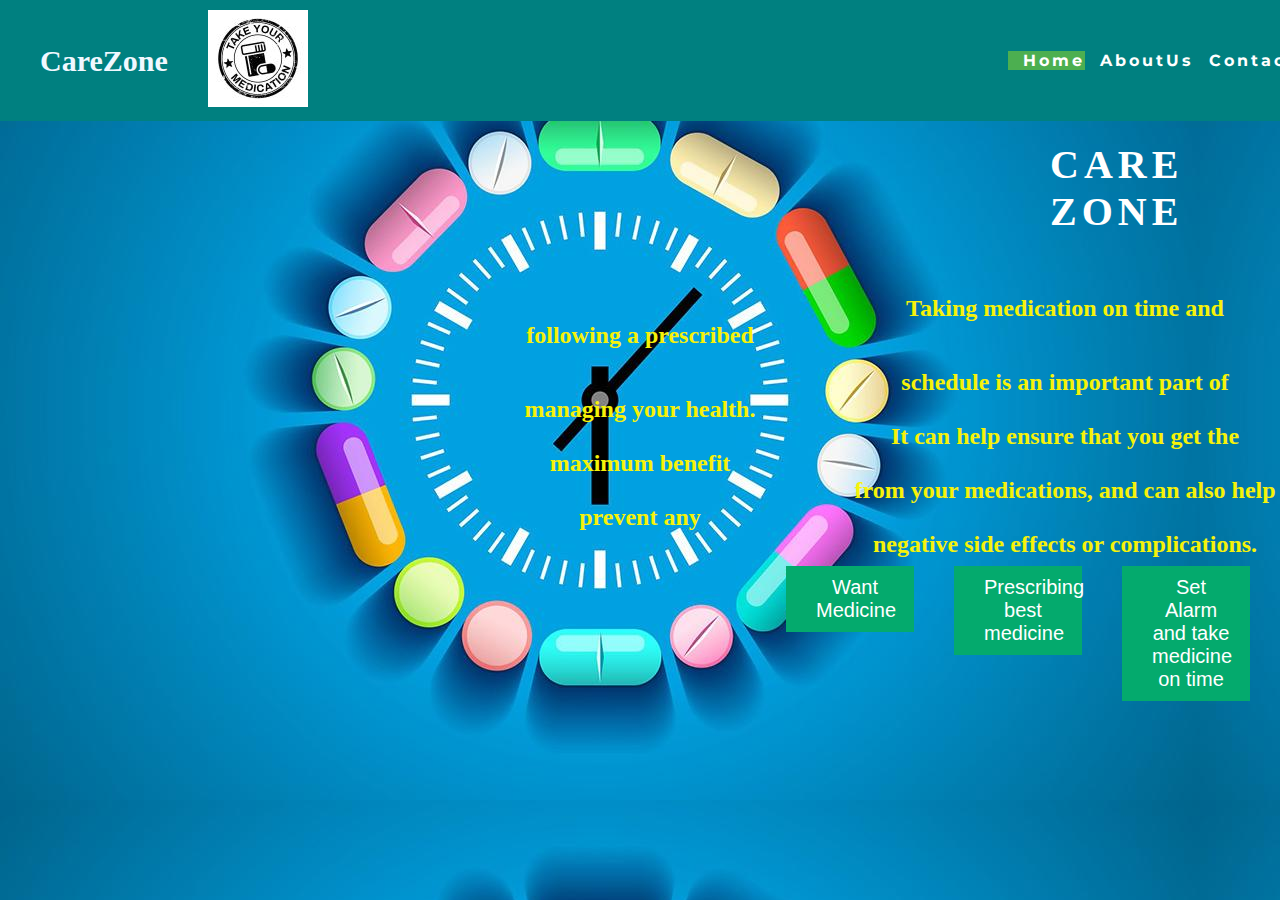
<file: index.html>
<!DOCTYPE html>

<html lang="en">

  <head>

    <meta charset="UTF-8" />

    <meta name="viewport" content="width=device-width, initial-scale=1.0" />

    <link

      href="https://fonts.googleapis.com/css2?family=Montserrat&display=swap"

      rel="stylesheet"/>

    <link rel="stylesheet" href="style.css">
   
    <title>CareZone</title>

  </head>
  
  <body background="background.jpg">

    <nav>
      <h2 class="head2">CareZone</h2>
    <div class="logo">
      <img src="medicine.jpg" alt="logo">
    </div>
      <ul class="nav-links">

        <li><a class="active" href="index.html">Home</a></li>

        <li><a href="about.html">AboutUs</a></li>

        <li><a href="contact.html">Contact</a></li>

        <li><a href="login.html">Login</a></li>

      </ul>

    </nav>
    <div class="heading">

        <h1 id="head">Care Zone</h1> 

    </div>
    
    <b><center><div class="body-text"><p1 id="para1">Taking medication on time and following a prescribed </p1></div></center></b>
   <b>  <center>  <p1 id="para1">schedule is an important part of managing your health. </p1></center></b> 
       <b>  <center><p1 id="para1">It can help ensure that you get the maximum benefit</p1></center></b>
        <b><center><p1 id="para1">from your medications, and can also help prevent any </p1></center></b>
        <b><center><p1 id="para1">negative side effects or complications.</p1></center></b>
<div>
<a href="alarm.html"><button class="button">Set Alarm and take medicine on time</button></a>
      </div>
      <div>
        <a href="prescribe.html"><button class="button">Prescribing best medicine</button></a>
      </div>
      <div>
        <a href="maps.html"><button class="button">Want Medicine</button></a>
      </div>
      
  </body>

</html>
</file>
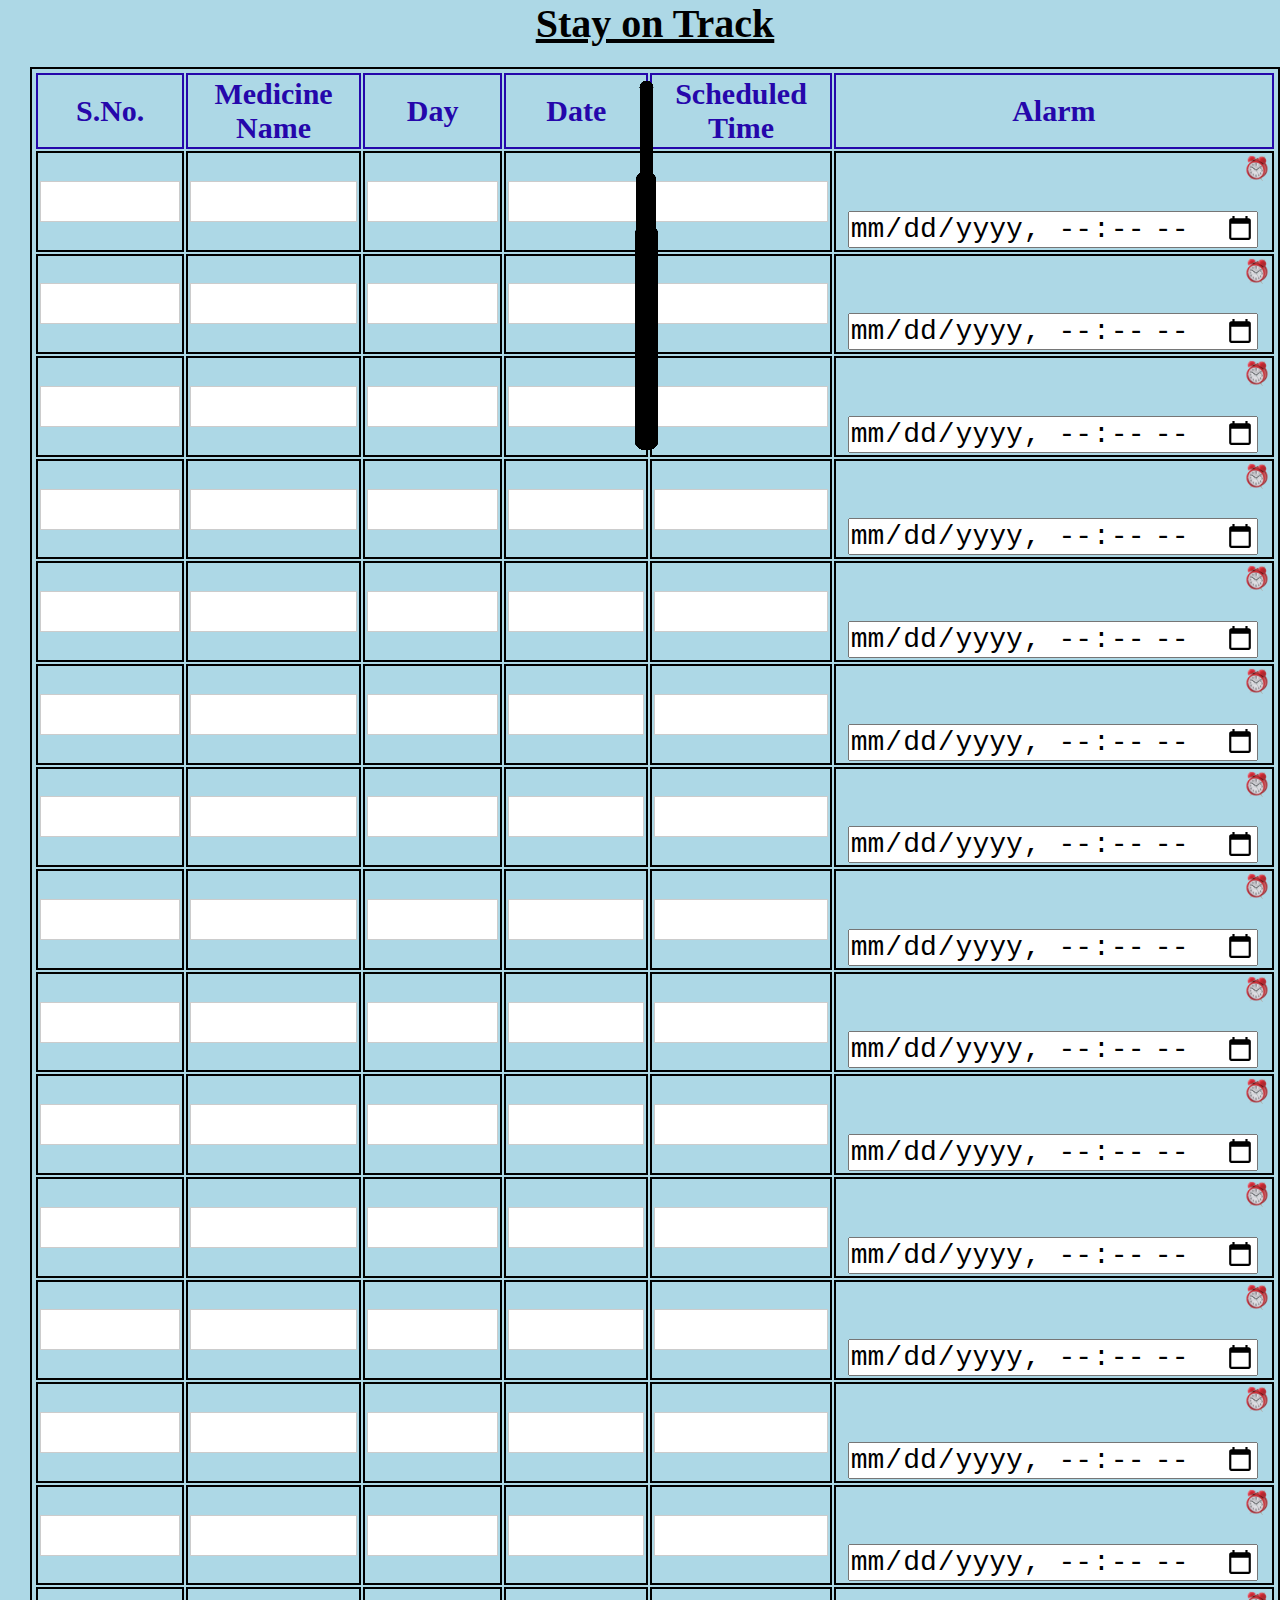
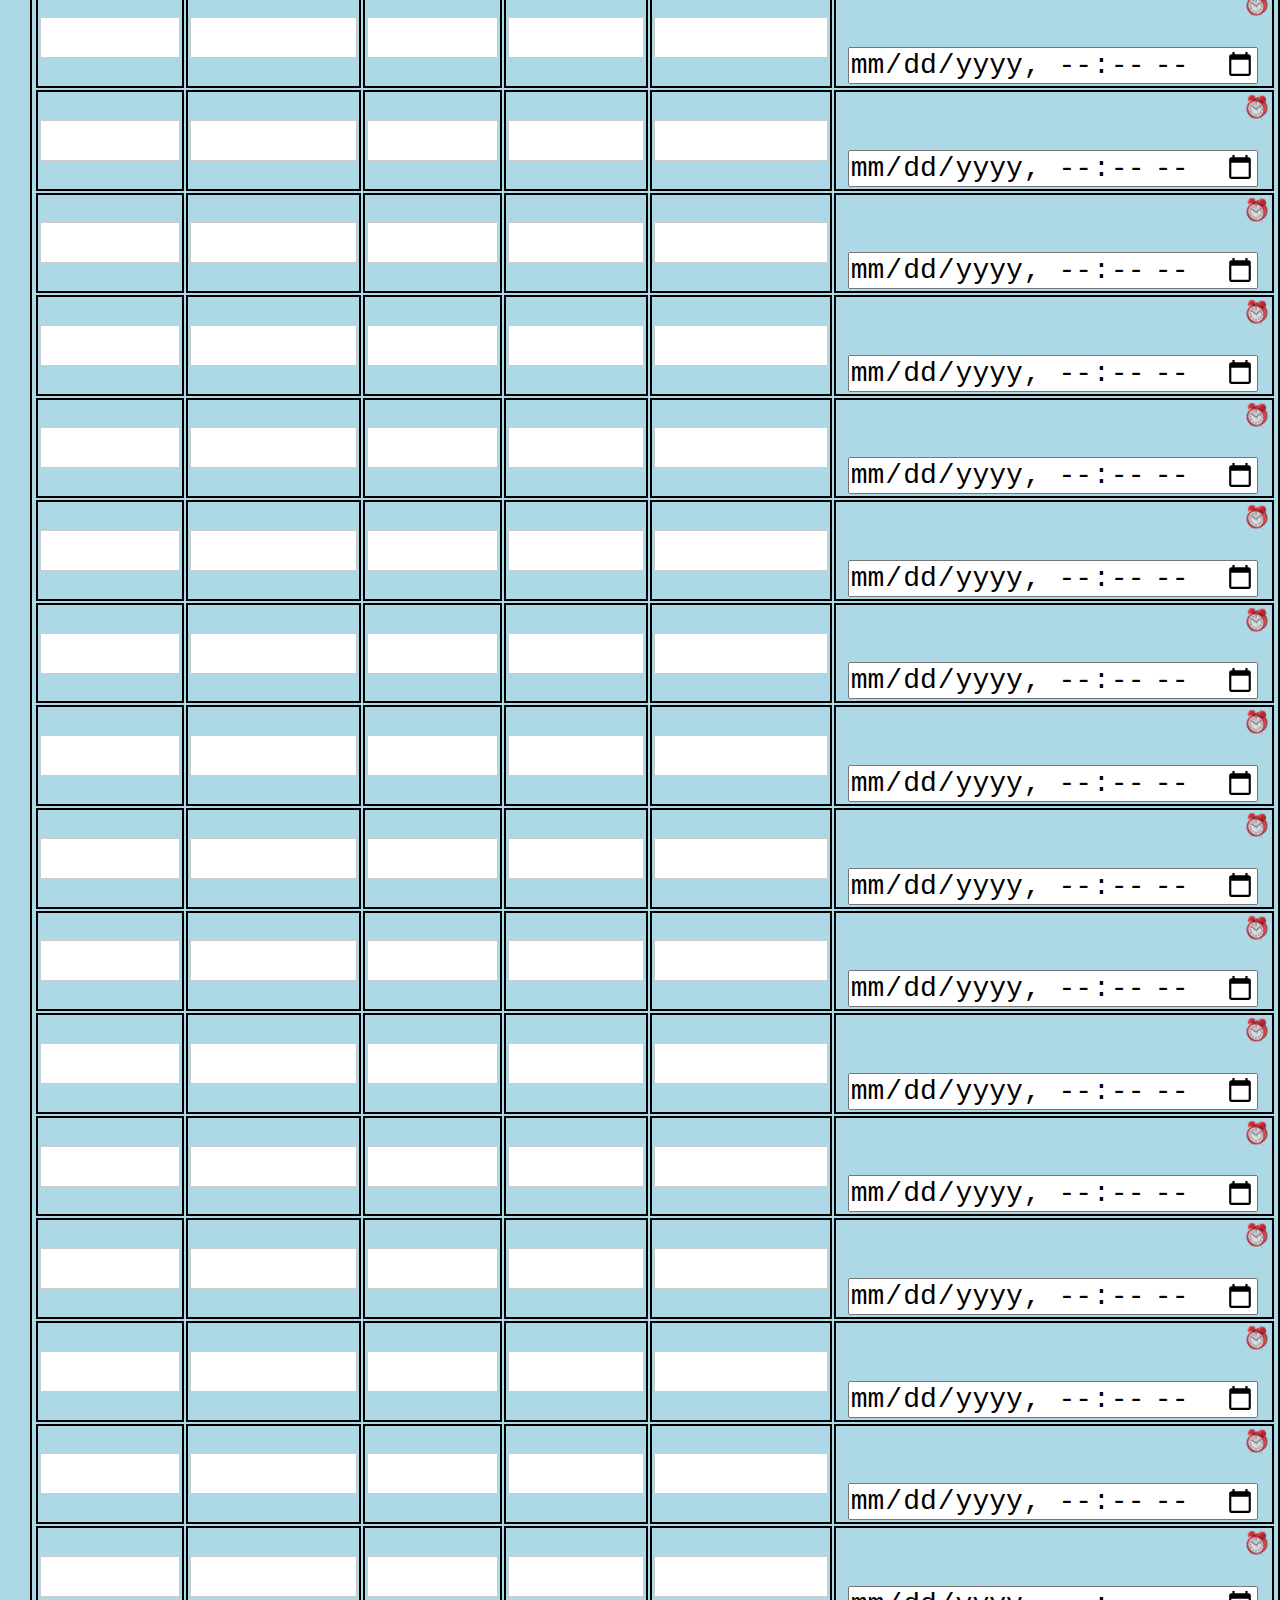
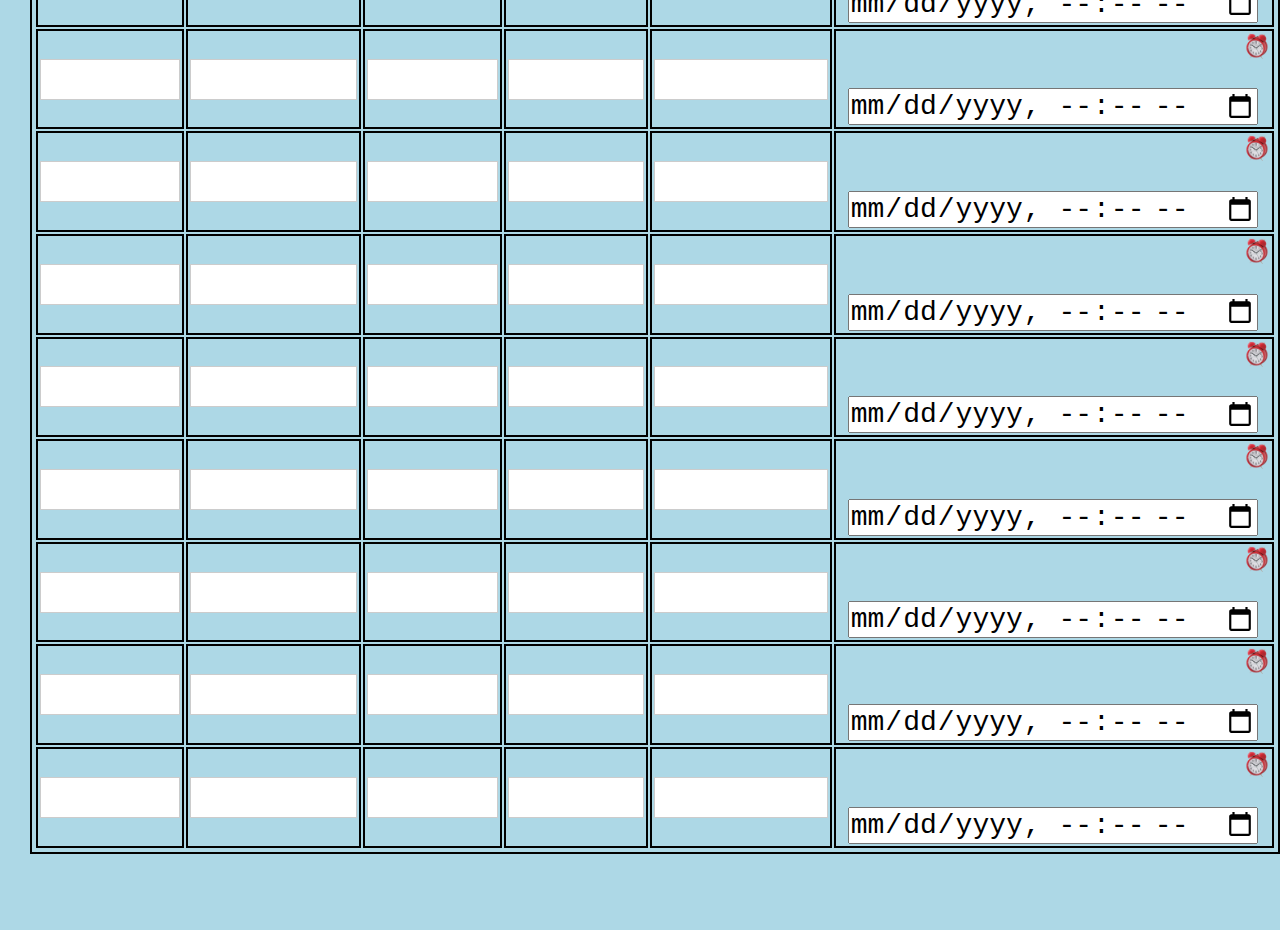
<file: alarm.html>
<!DOCTYPE html>
<html lang="en" dir="ltr">
  <head>
    <meta charset="utf-8">
    <title>Stay on Track</title>
    <link rel="stylesheet" href="alarmstyle.css">
    <meta name="viewport" content="width=device-width, initial-scale=1.0">
  </head>
  <body>
    <h1 id="head3">Stay on Track</h1>
    <table id="table">
        <tr class="set">
          <th>S.No.</th>
          <th>Medicine Name</th>
          <th>Day</th>
          <th>Date</th>
          <th>Scheduled Time</th>
          <th>Alarm</th>
        </tr>
        <tr>
          <td><input type="text"></td>
          <td><input type="text"></td>
          <td><input type="text"></td>
          <td><input type="text"></td>
          <td><input type="text"></td>
          <td><!-- Clock Face -->
        
            <div id="clockContainer">
                <div id="hour"></div>
                <div id="minute"></div>
                <div id="second"></div>
            </div>
             <!-- Day date Alarm Setting html -->
        
             <input id="alarmTime" type="datetime-local">
            
        
             <div id="alarmOptions" style="display: none;">
                 <button onclick="snooze();">Snooze 5 minutes</button>
                 <button onclick="stopAlarm();">Stop Alarm</button>
             </div>
        
           </td>
           
        </tr>
        <tr>
          <td><input type="text"> </td>
          <td><input type="text"></td>
          <td><input type="text"></td>
          <td><input type="text"></td>
          <td><input type="text"></td>
        <td><!-- Clock Face -->
        
            <div id="clockContainer">
                <div id="hour"></div>
                <div id="minute"></div>
                <div id="second"></div>
            </div>
        
            
            <!-- Day date Alarm Setting html -->
        
            <input id="alarmTime" type="datetime-local">
            
        
            <div id="alarmOptions" style="display: none;">
                <button onclick="snooze();">Snooze 5 minutes</button>
                <button onclick="stopAlarm();">Stop Alarm</button>
            </div>
        </td>
        </tr>
        <tr>
            <td><input type="text"> </td>
            <td><input type="text"></td>
            <td><input type="text"></td>
            <td><input type="text"></td>
          <td><input type="text"></td>
          <td><!-- Clock Face -->
        
            <div id="clockContainer">
                <div id="hour"></div>
                <div id="minute"></div>
                <div id="second"></div>
            </div>
        
            
            <!-- Day date Alarm Setting html -->
        
            <input id="alarmTime" type="datetime-local">
            
        
            <div id="alarmOptions" style="display: none;">
                <button onclick="snooze();">Snooze 5 minutes</button>
                <button onclick="stopAlarm();">Stop Alarm</button>
            </div>
        </td>
          </tr>
          <tr>
            <td><input type="text"></td>
            <td><input type="text"></td>
            <td><input type="text"></td>
            <td><input type="text"></td>
          <td><input type="text"></td>
          <td><!-- Clock Face -->
        
            <div id="clockContainer">
                <div id="hour"></div>
                <div id="minute"></div>
                <div id="second"></div>
            </div>
        
            
            <!-- Day date Alarm Setting html -->
        
            <input id="alarmTime" type="datetime-local">
            
        
            <div id="alarmOptions" style="display: none;">
                <button onclick="snooze();">Snooze 5 minutes</button>
                <button onclick="stopAlarm();">Stop Alarm</button>
            </div>
        </td>
          </tr><tr>
            <td><input type="text"> </td>
            <td><input type="text"></td>
            <td><input type="text"></td>
            <td><input type="text"></td>
          <td><input type="text"></td>
          <td><!-- Clock Face -->
        
            <div id="clockContainer">
                <div id="hour"></div>
                <div id="minute"></div>
                <div id="second"></div>
            </div>
        
            
            <!-- Day date Alarm Setting html -->
        
            <input id="alarmTime" type="datetime-local">
            
        
            <div id="alarmOptions" style="display: none;">
                <button onclick="snooze();">Snooze 5 minutes</button>
                <button onclick="stopAlarm();">Stop Alarm</button>
            </div>
        </td>
          </tr>
          <tr>
            <td><input type="text"> </td>
            <td><input type="text"></td>
            <td><input type="text"></td>
            <td><input type="text"></td>
          <td><input type="text"></td>
          <td><!-- Clock Face -->
        
            <div id="clockContainer">
                <div id="hour"></div>
                <div id="minute"></div>
                <div id="second"></div>
            </div>
        
            
            <!-- Day date Alarm Setting html -->
        
            <input id="alarmTime" type="datetime-local">
            
        
            <div id="alarmOptions" style="display: none;">
                <button onclick="snooze();">Snooze 5 minutes</button>
                <button onclick="stopAlarm();">Stop Alarm</button>
            </div>
        </td>
          </tr><tr>
            <td><input type="text"> </td>
            <td><input type="text"></td>
            <td><input type="text"></td>
            <td><input type="text"></td>
          <td><input type="text"></td>
          <td><!-- Clock Face -->
        
            <div id="clockContainer">
                <div id="hour"></div>
                <div id="minute"></div>
                <div id="second"></div>
            </div>
        
            
            <!-- Day date Alarm Setting html -->
        
            <input id="alarmTime" type="datetime-local">
            
        
            <div id="alarmOptions" style="display: none;">
                <button onclick="snooze();">Snooze 5 minutes</button>
                <button onclick="stopAlarm();">Stop Alarm</button>
            </div>
        </td>
          </tr>
          <tr>
            <td><input type="text"></td>
            <td><input type="text"></td>
            <td><input type="text"></td>
            <td><input type="text"></td>
          <td><input type="text"></td>
          <td><!-- Clock Face -->
        
            <div id="clockContainer">
                <div id="hour"></div>
                <div id="minute"></div>
                <div id="second"></div>
            </div>
        
            
            <!-- Day date Alarm Setting html -->
        
            <input id="alarmTime" type="datetime-local">
            
        
            <div id="alarmOptions" style="display: none;">
                <button onclick="snooze();">Snooze 5 minutes</button>
                <button onclick="stopAlarm();">Stop Alarm</button>
            </div>
        </td>
          </tr><tr>
            <td><input type="text"> </td>
            <td><input type="text"></td>
            <td><input type="text"></td>
            <td><input type="text"></td>
          <td><input type="text"></td>
          <td><!-- Clock Face -->
        
            <div id="clockContainer">
                <div id="hour"></div>
                <div id="minute"></div>
                <div id="second"></div>
            </div>
        
            
            <!-- Day date Alarm Setting html -->
        
            <input id="alarmTime" type="datetime-local">
            
        
            <div id="alarmOptions" style="display: none;">
                <button onclick="snooze();">Snooze 5 minutes</button>
                <button onclick="stopAlarm();">Stop Alarm</button>
            </div>
        </td>
          </tr>
          <tr>
            <td><input type="text"></td>
            <td><input type="text"></td>
            <td><input type="text"></td>
            <td><input type="text"></td>
          <td><input type="text"></td>
          <td><!-- Clock Face -->
        
            <div id="clockContainer">
                <div id="hour"></div>
                <div id="minute"></div>
                <div id="second"></div>
            </div>
        
            
            <!-- Day date Alarm Setting html -->
        
            <input id="alarmTime" type="datetime-local">
            
        
            <div id="alarmOptions" style="display: none;">
                <button onclick="snooze();">Snooze 5 minutes</button>
                <button onclick="stopAlarm();">Stop Alarm</button>
            </div>
        </td>
          </tr><tr>
            <td><input type="text"> </td>
            <td><input type="text"></td>
            <td><input type="text"></td>
            <td><input type="text"></td>
          <td><input type="text"></td>
          <td><!-- Clock Face -->
        
            <div id="clockContainer">
                <div id="hour"></div>
                <div id="minute"></div>
                <div id="second"></div>
            </div>
        
            
            <!-- Day date Alarm Setting html -->
        
            <input id="alarmTime" type="datetime-local">
            
        
            <div id="alarmOptions" style="display: none;">
                <button onclick="snooze();">Snooze 5 minutes</button>
                <button onclick="stopAlarm();">Stop Alarm</button>
            </div>
        </td>
          </tr>
          <tr>
            <td><input type="text"> </td>
            <td><input type="text"></td>
            <td><input type="text"></td>
            <td><input type="text"></td>
          <td><input type="text"></td>
          <td><!-- Clock Face -->
        
            <div id="clockContainer">
                <div id="hour"></div>
                <div id="minute"></div>
                <div id="second"></div>
            </div>
        
            
            <!-- Day date Alarm Setting html -->
        
            <input id="alarmTime" type="datetime-local">
            
        
            <div id="alarmOptions" style="display: none;">
                <button onclick="snooze();">Snooze 5 minutes</button>
                <button onclick="stopAlarm();">Stop Alarm</button>
            </div>
        </td>
          </tr><tr>
            <td><input type="text"> </td>
            <td><input type="text"></td>
            <td><input type="text"></td>
            <td><input type="text"></td>
          <td><input type="text"></td>
          <td><!-- Clock Face -->
        
            <div id="clockContainer">
                <div id="hour"></div>
                <div id="minute"></div>
                <div id="second"></div>
            </div>
        
            
            <!-- Day date Alarm Setting html -->
        
            <input id="alarmTime" type="datetime-local">
            
        
            <div id="alarmOptions" style="display: none;">
                <button onclick="snooze();">Snooze 5 minutes</button>
                <button onclick="stopAlarm();">Stop Alarm</button>
            </div>
        </td>
          </tr>
          <tr>
            <td><input type="text"> </td>
            <td><input type="text"></td>
            <td><input type="text"></td>
            <td><input type="text"></td>
          <td><input type="text"></td>
          <td><!-- Clock Face -->
        
            <div id="clockContainer">
                <div id="hour"></div>
                <div id="minute"></div>
                <div id="second"></div>
            </div>
        
            
            <!-- Day date Alarm Setting html -->
        
            <input id="alarmTime" type="datetime-local">
            
        
            <div id="alarmOptions" style="display: none;">
                <button onclick="snooze();">Snooze 5 minutes</button>
                <button onclick="stopAlarm();">Stop Alarm</button>
            </div>
        </td>
          </tr><tr>
            <td><input type="text"> </td>
            <td><input type="text"></td>
            <td><input type="text"></td>
            <td><input type="text"></td>
          <td><input type="text"></td>
          <td><!-- Clock Face -->
        
            <div id="clockContainer">
                <div id="hour"></div>
                <div id="minute"></div>
                <div id="second"></div>
            </div>
        
            
            <!-- Day date Alarm Setting html -->
        
            <input id="alarmTime" type="datetime-local">
            
        
            <div id="alarmOptions" style="display: none;">
                <button onclick="snooze();">Snooze 5 minutes</button>
                <button onclick="stopAlarm();">Stop Alarm</button>
            </div>
        </td>
          </tr>
          <tr>
            <td><input type="text"> </td>
            <td><input type="text"></td>
            <td><input type="text"></td>
            <td><input type="text"></td>
          <td><input type="text"></td>
          <td><!-- Clock Face -->
        
            <div id="clockContainer">
                <div id="hour"></div>
                <div id="minute"></div>
                <div id="second"></div>
            </div>
        
            
            <!-- Day date Alarm Setting html -->
        
            <input id="alarmTime" type="datetime-local">
            
        
            <div id="alarmOptions" style="display: none;">
                <button onclick="snooze();">Snooze 5 minutes</button>
                <button onclick="stopAlarm();">Stop Alarm</button>
            </div>
        </td>
          </tr><tr>
            <td><input type="text"> </td>
            <td><input type="text"></td>
            <td><input type="text"></td>
            <td><input type="text"></td>
          <td><input type="text"></td>
          <td><!-- Clock Face -->
        
            <div id="clockContainer">
                <div id="hour"></div>
                <div id="minute"></div>
                <div id="second"></div>
            </div>
        
            
            <!-- Day date Alarm Setting html -->
        
            <input id="alarmTime" type="datetime-local">
            
        
            <div id="alarmOptions" style="display: none;">
                <button onclick="snooze();">Snooze 5 minutes</button>
                <button onclick="stopAlarm();">Stop Alarm</button>
            </div>
        </td>
          </tr>
          <tr>
            <td><input type="text"> </td>
            <td><input type="text"></td>
            <td><input type="text"></td>
            <td><input type="text"></td>
          <td><input type="text"></td>
          <td><!-- Clock Face -->
        
            <div id="clockContainer">
                <div id="hour"></div>
                <div id="minute"></div>
                <div id="second"></div>
            </div>
        
            
            <!-- Day date Alarm Setting html -->
        
            <input id="alarmTime" type="datetime-local">
            
        
            <div id="alarmOptions" style="display: none;">
                <button onclick="snooze();">Snooze 5 minutes</button>
                <button onclick="stopAlarm();">Stop Alarm</button>
            </div>
        </td>
          </tr><tr>
            <td><input type="text"> </td>
            <td><input type="text"></td>
            <td><input type="text"></td>
            <td><input type="text"></td>
          <td><input type="text"></td>
          <td><!-- Clock Face -->
        
            <div id="clockContainer">
                <div id="hour"></div>
                <div id="minute"></div>
                <div id="second"></div>
            </div>
        
            
            <!-- Day date Alarm Setting html -->
        
            <input id="alarmTime" type="datetime-local">
            
        
            <div id="alarmOptions" style="display: none;">
                <button onclick="snooze();">Snooze 5 minutes</button>
                <button onclick="stopAlarm();">Stop Alarm</button>
            </div>
        </td>
          </tr>
          <tr>
            <td><input type="text"></td>
            <td><input type="text"></td>
            <td><input type="text"></td>
            <td><input type="text"></td>
          <td><input type="text"></td>
          <td><!-- Clock Face -->
        
            <div id="clockContainer">
                <div id="hour"></div>
                <div id="minute"></div>
                <div id="second"></div>
            </div>
        
            
            <!-- Day date Alarm Setting html -->
        
            <input id="alarmTime" type="datetime-local">
            
        
            <div id="alarmOptions" style="display: none;">
                <button onclick="snooze();">Snooze 5 minutes</button>
                <button onclick="stopAlarm();">Stop Alarm</button>
            </div>
        </td>
          </tr><tr>
            <td> <input type="text"></td>
            <td><input type="text"></td>
            <td><input type="text"></td>
            <td><input type="text"></td>
          <td><input type="text"></td>
          <td><!-- Clock Face -->
        
            <div id="clockContainer">
                <div id="hour"></div>
                <div id="minute"></div>
                <div id="second"></div>
            </div>
        
            
            <!-- Day date Alarm Setting html -->
        
            <input id="alarmTime" type="datetime-local">
            
        
            <div id="alarmOptions" style="display: none;">
                <button onclick="snooze();">Snooze 5 minutes</button>
                <button onclick="stopAlarm();">Stop Alarm</button>
            </div>
        </td>
          </tr>
          <tr>
            <td><input type="text"> </td>
            <td><input type="text"></td>
            <td><input type="text"></td>
            <td><input type="text"></td>
          <td><input type="text"></td>
          <td><!-- Clock Face -->
        
            <div id="clockContainer">
                <div id="hour"></div>
                <div id="minute"></div>
                <div id="second"></div>
            </div>
        
            
            <!-- Day date Alarm Setting html -->
        
            <input id="alarmTime" type="datetime-local">
            
        
            <div id="alarmOptions" style="display: none;">
                <button onclick="snooze();">Snooze 5 minutes</button>
                <button onclick="stopAlarm();">Stop Alarm</button>
            </div>
        </td>
          </tr><tr>
            <td><input type="text"> </td>
            <td><input type="text"></td>
            <td><input type="text"></td>
            <td><input type="text"></td>
          <td><input type="text"></td>
          <td><!-- Clock Face -->
        
            <div id="clockContainer">
                <div id="hour"></div>
                <div id="minute"></div>
                <div id="second"></div>
            </div>
        
            
            <!-- Day date Alarm Setting html -->
        
            <input id="alarmTime" type="datetime-local">
            
        
            <div id="alarmOptions" style="display: none;">
                <button onclick="snooze();">Snooze 5 minutes</button>
                <button onclick="stopAlarm();">Stop Alarm</button>
            </div>
        </td>
          </tr>
          <tr>
            <td><input type="text"> </td>
            <td><input type="text"></td>
            <td><input type="text"></td>
          <td><input type="text"></td>
          <td><input type="text"></td>
            <td><!-- Clock Face -->
        
                <div id="clockContainer">
                    <div id="hour"></div>
                    <div id="minute"></div>
                    <div id="second"></div>
                </div>
            
                
                <!-- Day date Alarm Setting html -->
            
                <input id="alarmTime" type="datetime-local">
                
            
                <div id="alarmOptions" style="display: none;">
                    <button onclick="snooze();">Snooze 5 minutes</button>
                    <button onclick="stopAlarm();">Stop Alarm</button>
                </div>
            </td>
          </tr><tr>
            <td><input type="text"></td>
            <td><input type="text"></td>
          <td><input type="text"></td>
          <td><input type="text"></td>
            <td><input type="text"></td>
            <td><!-- Clock Face -->
        
                <div id="clockContainer">
                    <div id="hour"></div>
                    <div id="minute"></div>
                    <div id="second"></div>
                </div>
            
                
                <!-- Day date Alarm Setting html -->
            
                <input id="alarmTime" type="datetime-local">
                
            
                <div id="alarmOptions" style="display: none;">
                    <button onclick="snooze();">Snooze 5 minutes</button>
                    <button onclick="stopAlarm();">Stop Alarm</button>
                </div>
            </td>
          </tr>
          <tr>
            <td><input type="text"> </td>
            <td><input type="text"></td>
            <td><input type="text"></td>
          <td><input type="text"></td>
          <td><input type="text"></td>
            <td><!-- Clock Face -->
        
                <div id="clockContainer">
                    <div id="hour"></div>
                    <div id="minute"></div>
                    <div id="second"></div>
                </div>
            
                
                <!-- Day date Alarm Setting html -->
            
                <input id="alarmTime" type="datetime-local">
                
            
                <div id="alarmOptions" style="display: none;">
                    <button onclick="snooze();">Snooze 5 minutes</button>
                    <button onclick="stopAlarm();">Stop Alarm</button>
                </div>
            </td>
          </tr><tr>
            <td><input type="text"> </td>
            <td><input type="text"></td>
          <td><input type="text"></td>
          <td><input type="text"></td>
            <td><input type="text"></td>
            <td><!-- Clock Face -->
        
                <div id="clockContainer">
                    <div id="hour"></div>
                    <div id="minute"></div>
                    <div id="second"></div>
                </div>
            
                
                <!-- Day date Alarm Setting html -->
            
                <input id="alarmTime" type="datetime-local">
                
            
                <div id="alarmOptions" style="display: none;">
                    <button onclick="snooze();">Snooze 5 minutes</button>
                    <button onclick="stopAlarm();">Stop Alarm</button>
                </div>
            </td>
          </tr>
          <tr>
            <td><input type="text"> </td>
            <td><input type="text"></td>
            <td><input type="text"></td>
          <td><input type="text"></td>
          <td><input type="text"></td>
            <td><!-- Clock Face -->
        
                <div id="clockContainer">
                    <div id="hour"></div>
                    <div id="minute"></div>
                    <div id="second"></div>
                </div>
            
                
                <!-- Day date Alarm Setting html -->
            
                <input id="alarmTime" type="datetime-local">
                
            
                <div id="alarmOptions" style="display: none;">
                    <button onclick="snooze();">Snooze 5 minutes</button>
                    <button onclick="stopAlarm();">Stop Alarm</button>
                </div>
            </td>
          </tr><tr>
            <td><input type="text"> </td>
            <td><input type="text"></td>
            <td><input type="text"></td>
          <td><input type="text"></td>
          <td><input type="text"></td>
            <td><!-- Clock Face -->
        
                <div id="clockContainer">
                    <div id="hour"></div>
                    <div id="minute"></div>
                    <div id="second"></div>
                </div>
            
                
                <!-- Day date Alarm Setting html -->
            
                <input id="alarmTime" type="datetime-local">
                
            
                <div id="alarmOptions" style="display: none;">
                    <button onclick="snooze();">Snooze 5 minutes</button>
                    <button onclick="stopAlarm();">Stop Alarm</button>
                </div>
            </td>
          </tr>
          <tr>
            <td><input type="text"> </td>
            <td><input type="text"></td>
          <td><input type="text"></td>
          <td><input type="text"></td>
            <td><input type="text"></td>
            <td><!-- Clock Face -->
        
                <div id="clockContainer">
                    <div id="hour"></div>
                    <div id="minute"></div>
                    <div id="second"></div>
                </div>
            
                
                <!-- Day date Alarm Setting html -->
            
                <input id="alarmTime" type="datetime-local">
                
            
                <div id="alarmOptions" style="display: none;">
                    <button onclick="snooze();">Snooze 5 minutes</button>
                    <button onclick="stopAlarm();">Stop Alarm</button>
                </div>
            </td>
          </tr><tr>
            <td><input type="text"> </td>
            <td><input type="text"></td>
            <td><input type="text"></td>
          <td><input type="text"></td>
          <td><input type="text"></td>
            <td><!-- Clock Face -->
        
                <div id="clockContainer">
                    <div id="hour"></div>
                    <div id="minute"></div>
                    <div id="second"></div>
                </div>
            
                
                <!-- Day date Alarm Setting html -->
            
                <input id="alarmTime" type="datetime-local">
                
            
                <div id="alarmOptions" style="display: none;">
                    <button onclick="snooze();">Snooze 5 minutes</button>
                    <button onclick="stopAlarm();">Stop Alarm</button>
                </div>
            </td>
          </tr>
          <tr>
            <td><input type="text"> </td>
            <td><input type="text"></td>
            <td><input type="text"></td>
          <td><input type="text"></td>
          <td><input type="text"></td>
            <td><!-- Clock Face -->
        
                <div id="clockContainer">
                    <div id="hour"></div>
                    <div id="minute"></div>
                    <div id="second"></div>
                </div>
            
                
                <!-- Day date Alarm Setting html -->
            
                <input id="alarmTime" type="datetime-local">
                
            
                <div id="alarmOptions" style="display: none;">
                    <button onclick="snooze();">Snooze 5 minutes</button>
                    <button onclick="stopAlarm();">Stop Alarm</button>
                </div>
            </td>
          </tr><tr>
            <td><input type="text"> </td>
            <td><input type="text"></td>
            <td><input type="text"></td>
          <td><input type="text"></td>
          <td><input type="text"></td>
            <td><!-- Clock Face -->
        
                <div id="clockContainer">
                    <div id="hour"></div>
                    <div id="minute"></div>
                    <div id="second"></div>
                </div>
            
                
                <!-- Day date Alarm Setting html -->
            
                <input id="alarmTime" type="datetime-local">
                
            
                <div id="alarmOptions" style="display: none;">
                    <button onclick="snooze();">Snooze 5 minutes</button>
                    <button onclick="stopAlarm();">Stop Alarm</button>
                </div>
            </td>
          </tr>
          <tr>
            <td><input type="text"> </td>
            <td><input type="text"></td>
            <td><input type="text"></td>
            <td><input type="text"></td>
          <td><input type="text"></td>
          <td><!-- Clock Face -->
        
            <div id="clockContainer">
                <div id="hour"></div>
                <div id="minute"></div>
                <div id="second"></div>
            </div>
        
            
            <!-- Day date Alarm Setting html -->
        
            <input id="alarmTime" type="datetime-local">
            
        
            <div id="alarmOptions" style="display: none;">
                <button onclick="snooze();">Snooze 5 minutes</button>
                <button onclick="stopAlarm();">Stop Alarm</button>
            </div>
        </td>
          </tr><tr>
            <td><input type="text"> </td>
            <td><input type="text"></td>
            <td><input type="text"></td>
          <td><input type="text"></td>
          <td><input type="text"></td>
            <td><!-- Clock Face -->
        
                <div id="clockContainer">
                    <div id="hour"></div>
                    <div id="minute"></div>
                    <div id="second"></div>
                </div>
            
                
                <!-- Day date Alarm Setting html -->
            
                <input id="alarmTime" type="datetime-local">
                
            
                <div id="alarmOptions" style="display: none;">
                    <button onclick="snooze();">Snooze 5 minutes</button>
                    <button onclick="stopAlarm();">Stop Alarm</button>
                </div>
            </td>
          </tr>
          <tr>
            <td><input type="text"> </td>
            <td><input type="text"></td>
            <td><input type="text"></td>
            <td><input type="text"></td>
          <td><input type="text"></td>
          <td><!-- Clock Face -->
        
            <div id="clockContainer">
                <div id="hour"></div>
                <div id="minute"></div>
                <div id="second"></div>
            </div>
        
            
            <!-- Day date Alarm Setting html -->
        
            <input id="alarmTime" type="datetime-local">
            
        
            <div id="alarmOptions" style="display: none;">
                <button onclick="snooze();">Snooze 5 minutes</button>
                <button onclick="stopAlarm();">Stop Alarm</button>
            </div>
        </td>
          </tr><tr>
            <td><input type="text"> </td>
            <td><input type="text"></td>
            <td><input type="text"></td>
          <td><input type="text"></td>
          <td><input type="text"></td>
            <td><!-- Clock Face -->
        
                <div id="clockContainer">
                    <div id="hour"></div>
                    <div id="minute"></div>
                    <div id="second"></div>
                </div>
            
                
                <!-- Day date Alarm Setting html -->
            
                <input id="alarmTime" type="datetime-local">
                
            
                <div id="alarmOptions" style="display: none;">
                    <button onclick="snooze();">Snooze 5 minutes</button>
                    <button onclick="stopAlarm();">Stop Alarm</button>
                </div>
            </td>
          </tr>
          <tr>
            <td><input type="text"> </td>
            <td><input type="text"></td>
            <td><input type="text"></td>
          <td><input type="text"></td>
          <td><input type="text"></td>
            <td><!-- Clock Face -->
        
                <div id="clockContainer">
                    <div id="hour"></div>
                    <div id="minute"></div>
                    <div id="second"></div>
                </div>
            
                
                <!-- Day date Alarm Setting html -->
            
                <input id="alarmTime" type="datetime-local">
                
            
                <div id="alarmOptions" style="display: none;">
                    <button onclick="snooze();">Snooze 5 minutes</button>
                    <button onclick="stopAlarm();">Stop Alarm</button>
                </div>
            </td>
          </tr>
      </table>
      
  </body>
</html>
</file>
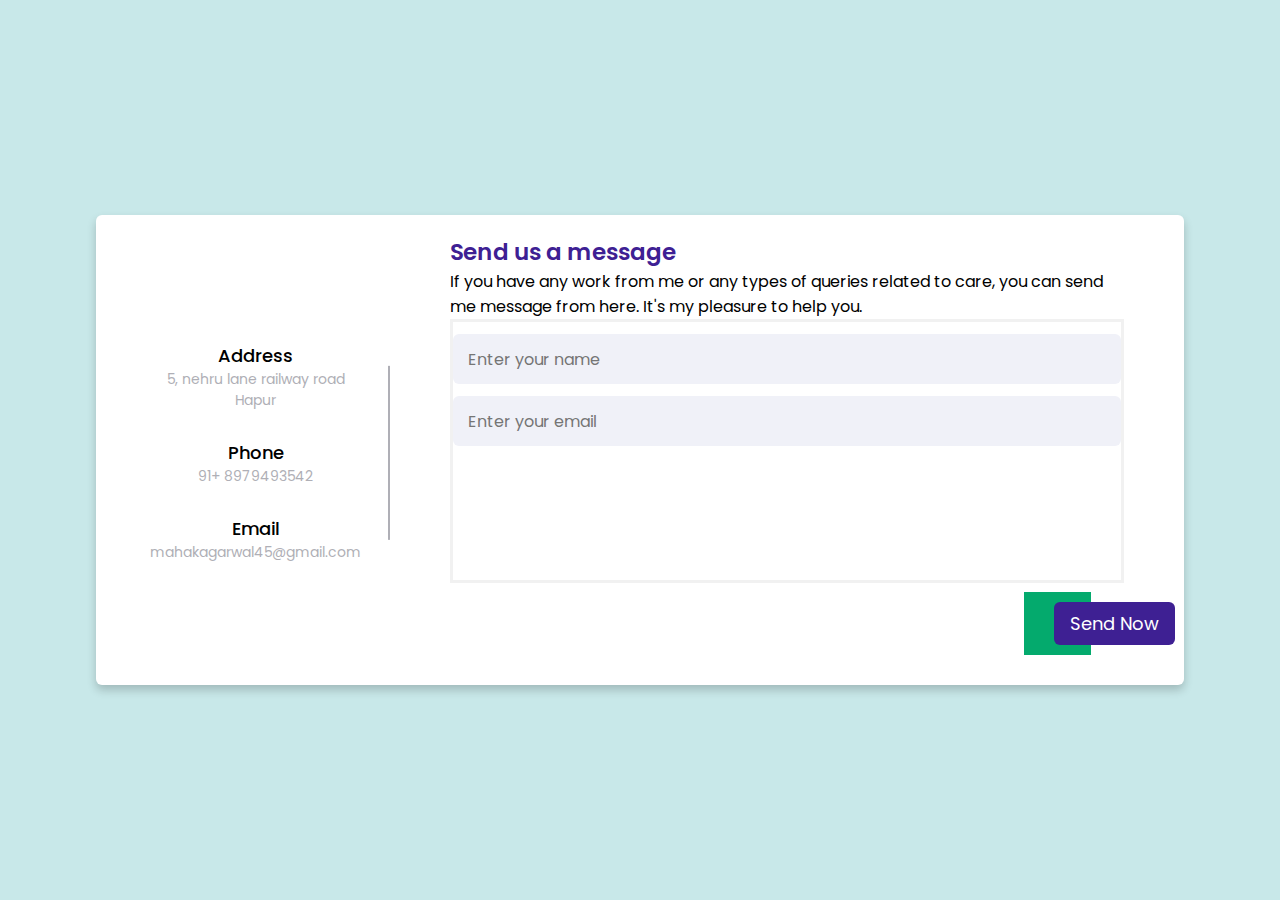
<file: contact.html>
<!DOCTYPE html>
<!-- Created By CodingLab - www.codinglabweb.com -->
<html lang="en" dir="ltr">
  <head>
    <meta charset="UTF-8">
   <!-- <title> Responsive Contact Us Form  | CodingLab </title>-->
    <link rel="stylesheet" href="style.css">
    <!-- Fontawesome CDN Link -->
    <link rel="stylesheet" href="contactstyle.css">
     <meta name="viewport" content="width=device-width, initial-scale=1.0">
   </head>
<body>
  <div class="container">
    <div class="content">
      <div class="left-side">
        <div class="address details">
          <i class="fas fa-map-marker-alt"></i>
          <div class="topic">Address</div>
          <div class="text-one">5, nehru lane railway road</div>
          <div class="text-two">Hapur</div>
        </div>
        <div class="phone details">
          <i class="fas fa-phone-alt"></i>
          <div class="topic">Phone</div>
          <div class="text-one">91+ 8979493542</div>
         
        </div>
        <div class="email details">
          <i class="fas fa-envelope"></i>
          <div class="topic">Email</div>
          <div class="text-one">mahakagarwal45@gmail.com</div>
        </div>
      </div>
      <div class="right-side">
        <div class="topic-text">Send us a message</div>
        <p>If you have any work from me or any types of queries related to care, you can send me message from here. It's my pleasure to help you.</p>
      <form action="#">
        <div class="input-box">
          <input type="text" placeholder="Enter your name">
        </div>
        <div class="input-box">
          <input type="text" placeholder="Enter your email">
        </div>
        <div class="input-box message-box">
          
        </div>
        <div class="button">
          <input type="button" value="Send Now" >
        </div>
      </form>
    </div>
    </div>
  </div>
</body>
</html>
</file>
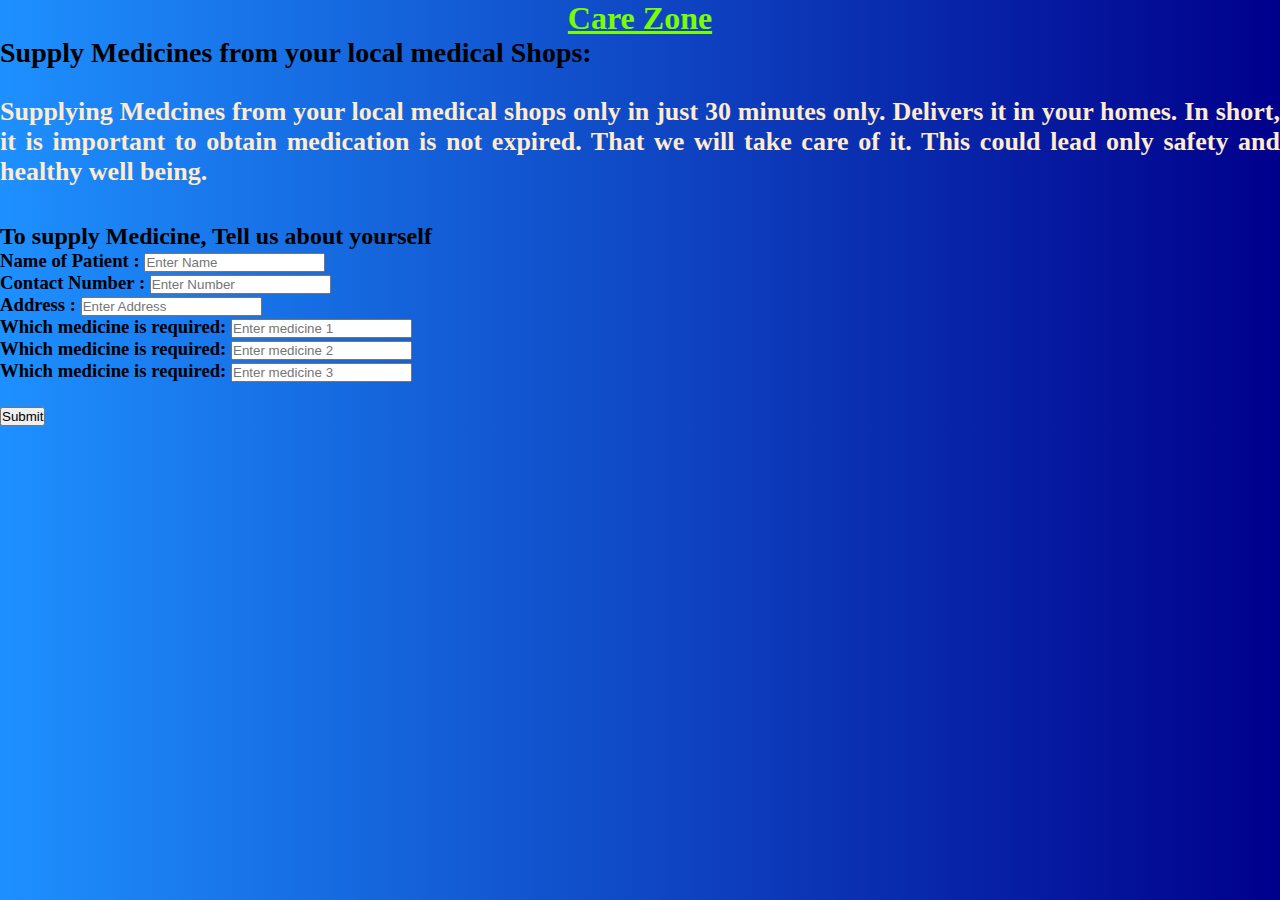
<file: maps.html>
<!DOCTYPE html> 

<html> 

  

<head> 

    <meta charset="utf-8"> 

    <title>Supply Medicines</title> 
     <link rel="stylesheet" href="mapsstyle.css">
  

    <style media="screen"> 

        body { 

            background-image: linear-gradient( 

                to right, dodgerblue, darkblue); 

        } 

    </style> 

</head> 

  

<body> 

    <center> 

        <h1 style="color:lawngreen; font-size: 32px; text-decoration: underline;"> 

            Care Zone 

        </h1> 

          <h2 style="font-size: 28px; float: left; ">
            Supply Medicines from your local medical Shops:
          </h2>
          <h4 class="head"><br> <br>Supplying Medcines from your local medical shops only in just 30 minutes only. Delivers it in your homes.
            In short, it is important to obtain medication is not expired. That we will take care of it. This could lead only safety and healthy well being.
          </h4>

    </center> 
    <div>
    
<br><br>
</div>
        <h2>To supply Medicine, Tell us about yourself</h2>  
                  
                    <h3>
                    <div class="container">
                        <label for="name"><b>Name of Patient : </b></label>
                        <input type="text" placeholder="Enter Name" name="name" required>
                    <br>
                        <label for="psw"><b>Contact Number :</b></label>
                        <input type="password" placeholder="Enter Number" name="psw" required>
                    <br>
                    <label for="uname"><b>Address : </b></label>
                        <input type="text" placeholder="Enter Address" name="uname" required>
                    <br>
                        <label for="psw"><b>Which medicine is required:</b></label>
                        <input type="password" placeholder="Enter medicine 1" name="psw" required>
                    <br>
                    <label for="psw"><b>Which medicine is required:</b></label>
                    <input type="password" placeholder="Enter medicine 2" name="psw">
                <br> <label for="psw"><b>Which medicine is required:</b></label>
                <input type="password" placeholder="Enter medicine 3" name="psw">
            <br>
                    <br>    <button type="submit">Submit</button>
                    </h3>
                      </div>
    
</body> 

  

</html>
</file>
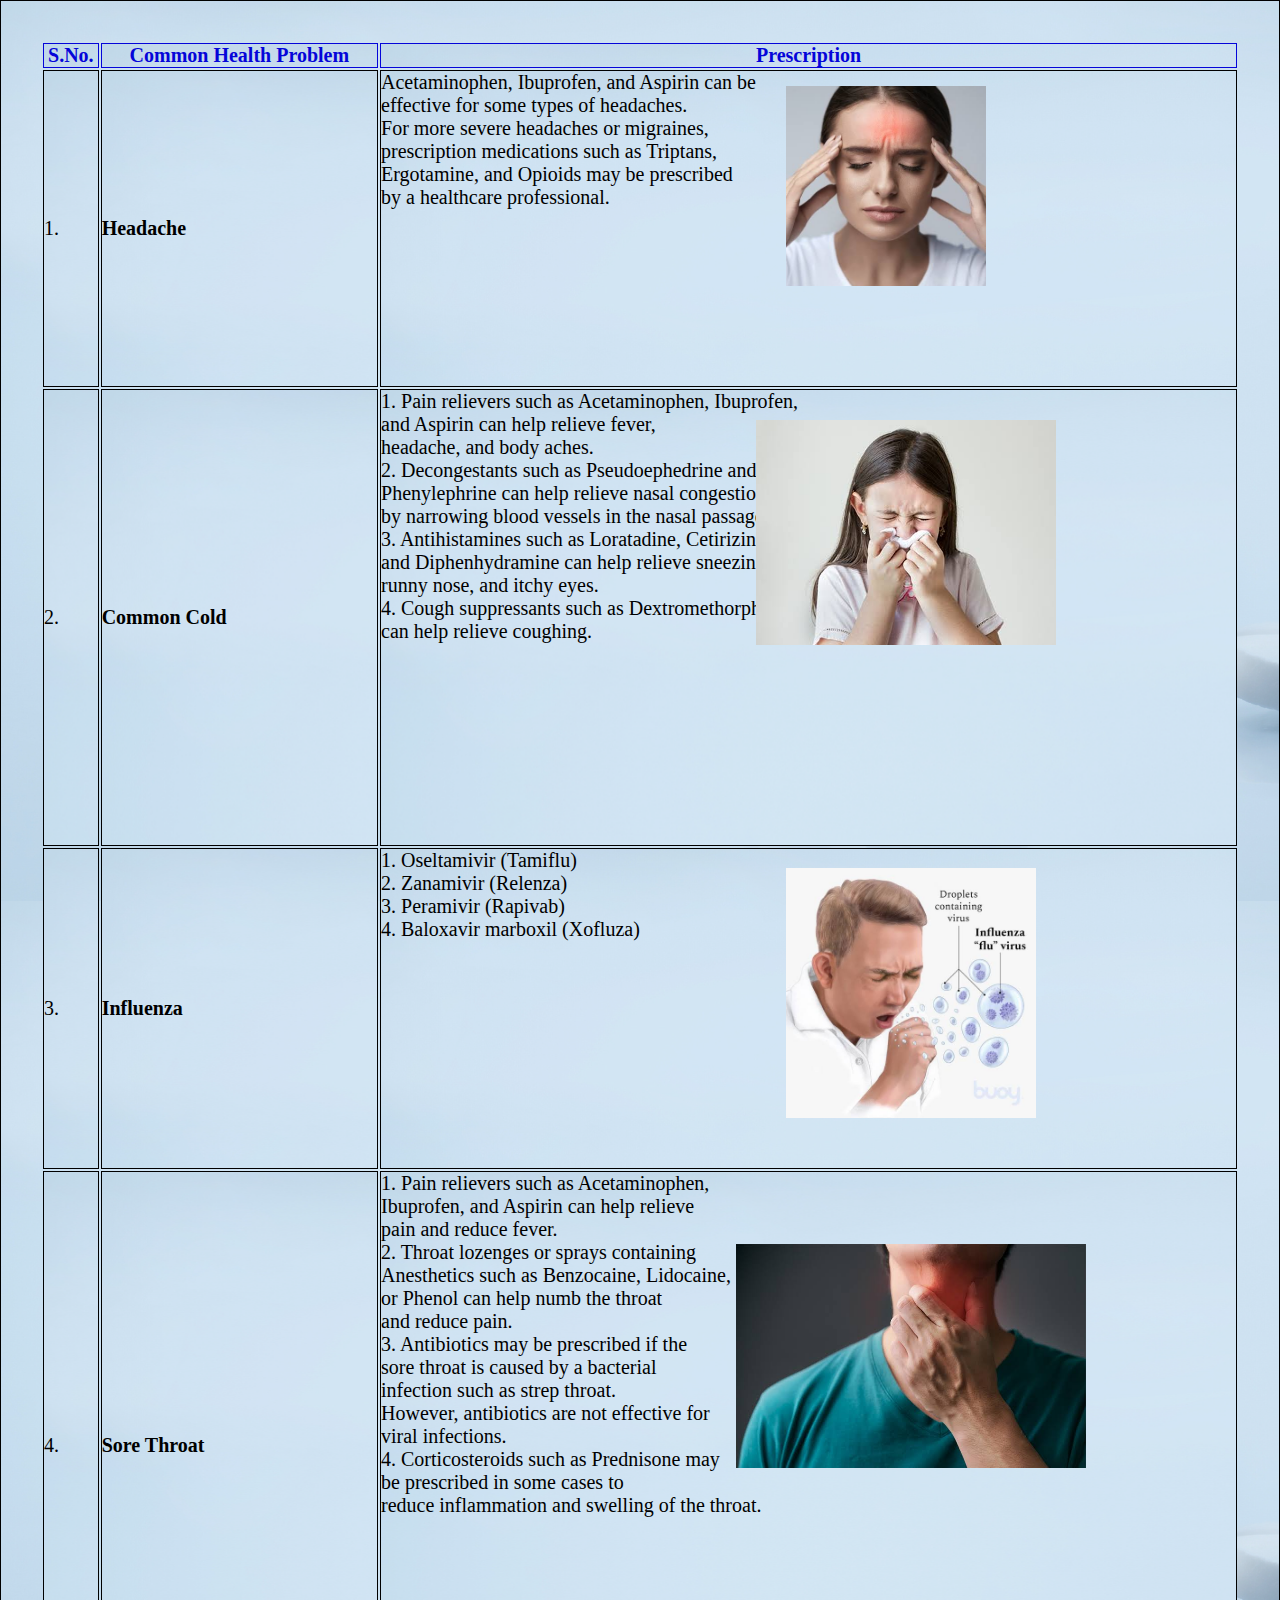
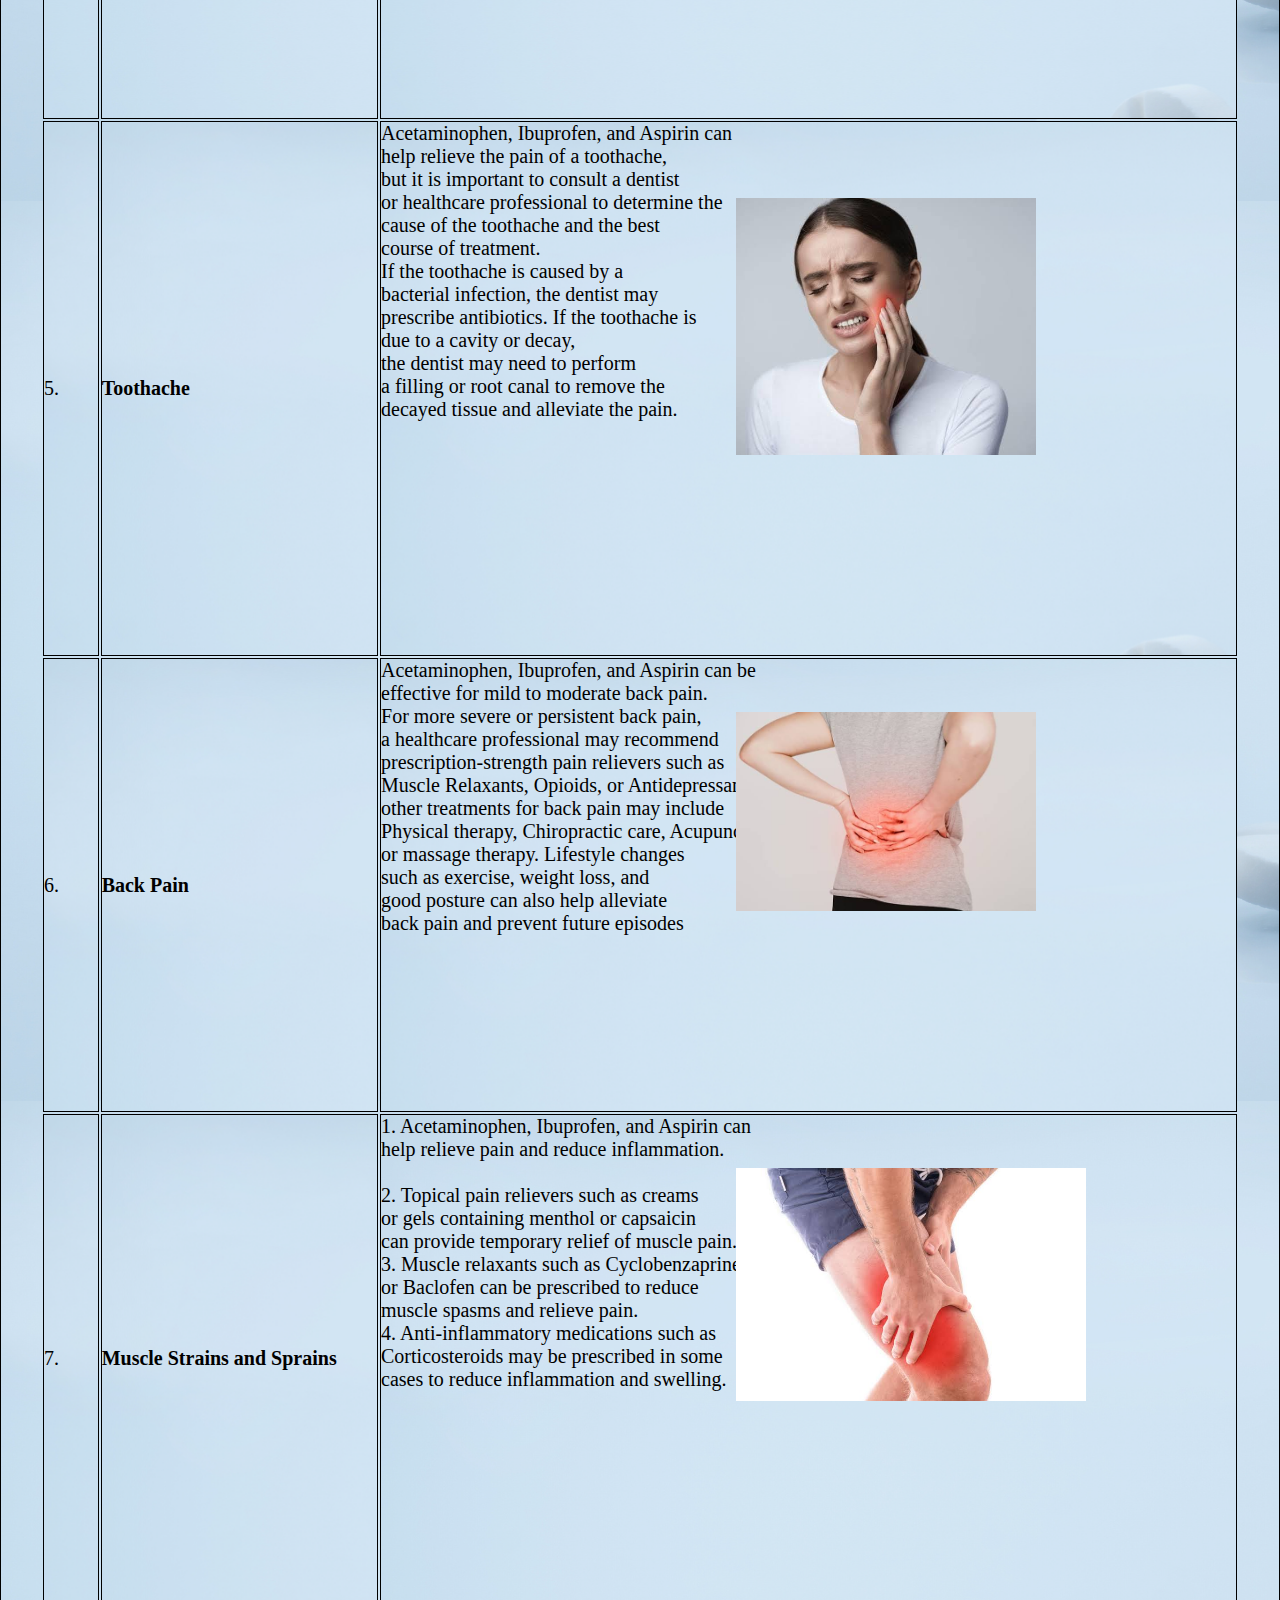
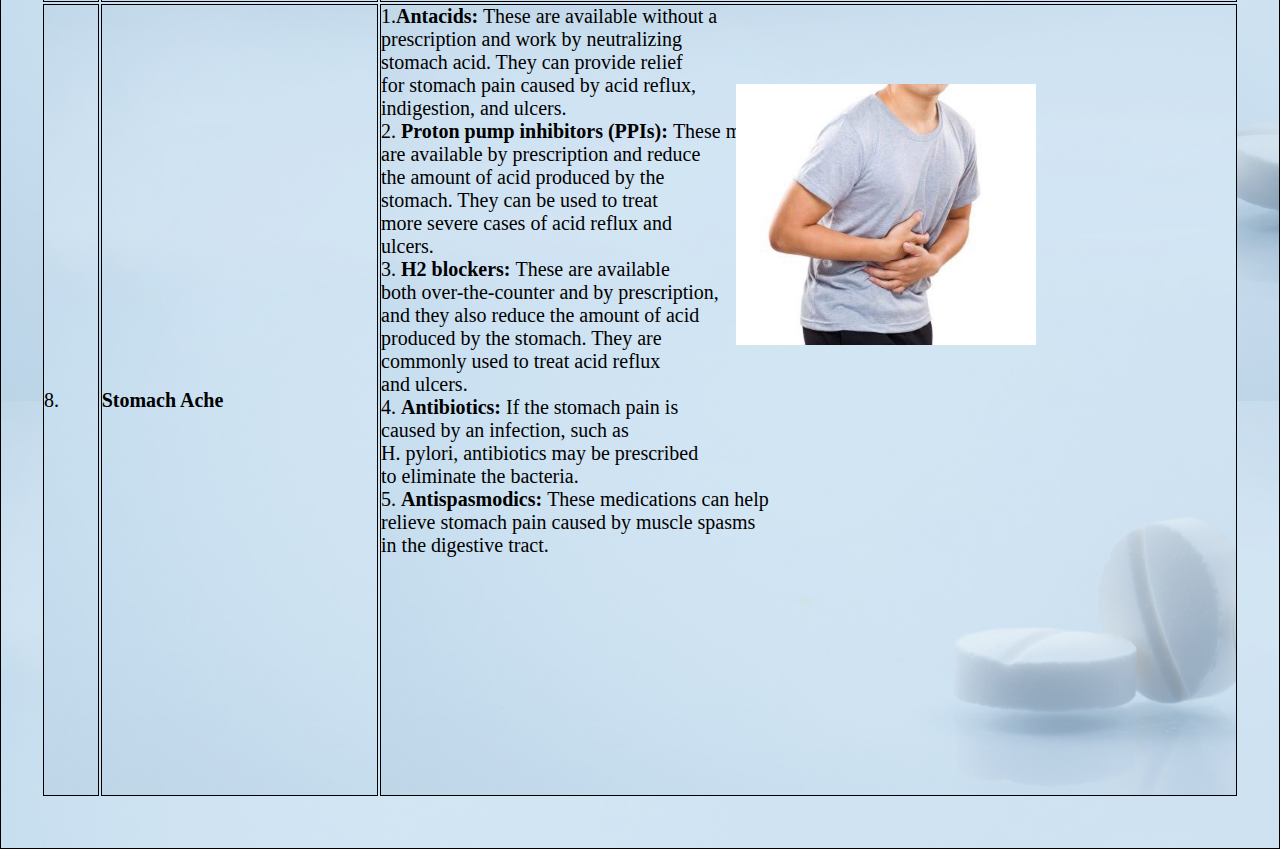
<file: prescribe.html>
<!DOCTYPE html>
<html lang="en">
<head>
    <meta charset="UTF-8">
    <meta http-equiv="X-UA-Compatible" content="IE=edge">
    <meta name="viewport" content="width=device-width, initial-scale=1.0">
    <title>Prescription</title>
    <link rel="stylesheet" href="styleprescribe.css">
</head>
<body>
    <table class="table">
        <tr id="table">
          <th>S.No.</th>
          <th>Common Health Problem</th>
          <th>Prescription</th>
        </tr>
        <tr>
          <td>1. </td>
          <td><b>Headache</b></td>
          <td>Acetaminophen, Ibuprofen, and Aspirin can be<br> effective for some types of headaches.<br> For more severe headaches or migraines,<br> prescription medications such as Triptans,<br> Ergotamine, and Opioids may be prescribed <br>by a healthcare professional.
          <img class="resize" src="headache.png">
        </td></tr>
        <tr>
          <td>2. </td>
          <td><b>Common Cold</b></td>
          <td>1. Pain relievers such as Acetaminophen, Ibuprofen,<br> and Aspirin can help relieve fever, <br>headache, and body aches.

            <br>2. Decongestants such as Pseudoephedrine and<br> Phenylephrine can help relieve nasal congestion <br> by narrowing blood vessels in the nasal passages.
            
            <br>3. Antihistamines such as Loratadine, Cetirizine, <br> and Diphenhydramine can help relieve sneezing, <br> runny nose, and itchy eyes.
            
            <br>4. Cough suppressants such as Dextromethorphan <br> can help relieve coughing.
            <img class="resize1" src="cold.jpeg"></td> </tr>
          <tr>
            <td>3. </td>
            <td><b>Influenza</b></td>
            <td>1. Oseltamivir (Tamiflu)
               <br> 2. Zanamivir (Relenza)
                <br>3. Peramivir (Rapivab)
                <br>4. Baloxavir marboxil (Xofluza)
                <img class="resize2" src="influenza.jpeg"></td>
          </tr>
          <tr>
            <td>4. </td>
            <td><b>Sore Throat</b></td>
            <td>1. Pain relievers such as Acetaminophen,<br> Ibuprofen, and Aspirin can help relieve<br> pain and reduce fever.

                <br>2. Throat lozenges or sprays containing <br> Anesthetics such as Benzocaine, Lidocaine,<br> or Phenol can help numb the throat <br>and reduce pain.
                
                <br>3. Antibiotics may be prescribed if the<br> sore throat is caused by a bacterial<br> infection such as strep throat.<br> However, antibiotics are not effective for<br> viral infections.
                
               <br> 4. Corticosteroids such as Prednisone may<br> be prescribed in some cases to <br>reduce inflammation and swelling of the throat.
               <img class="resize3" src="throat.jpeg"></td>
          </tr>
          <tr>
            <td>5. </td>
            <td><b>Toothache</b></td>
            <td>Acetaminophen, Ibuprofen, and Aspirin can<br> help relieve the pain of a toothache,<br> but it is important to consult a dentist <br>or healthcare professional to determine the<br> cause of the toothache and the best <br>course of treatment.

                <br>If the toothache is caused by a<br> bacterial infection, the dentist may<br> prescribe antibiotics. If the toothache is<br> due to a cavity or decay, <br>the dentist may need to perform<br> a filling or root canal to remove the <br>decayed tissue and alleviate the pain.
                <img class="resize4" src="toothache.jpeg"></td></tr>
          <tr>
            <td>6. </td>
            <td><b>Back Pain</b></td>
            <td> Acetaminophen, Ibuprofen, and Aspirin can be <br>effective for mild to moderate back pain.

                <br>For more severe or persistent back pain, <br>a healthcare professional may recommend <br>prescription-strength pain relievers such as<br> Muscle Relaxants, Opioids, or Antidepressants. <br>other treatments for back pain may include <br>Physical therapy, Chiropractic care, Acupuncture,<br> or massage therapy. Lifestyle changes<br> such as exercise, weight loss, and <br>good posture can also help alleviate <br>back pain and prevent future episodes
                <img class="resize5" src="backpain.jpeg"></td></tr>
          <tr>
            <td>7. </td>
            <td><b>Muscle Strains and Sprains</b></td>
            <td> 1. Acetaminophen, Ibuprofen, and Aspirin can<br> help relieve pain and reduce inflammation.<br>

              <br>2. Topical pain relievers such as creams<br> or gels containing menthol or capsaicin<br>
               can provide temporary relief of muscle pain.
              
              <br>3. Muscle relaxants such as Cyclobenzaprine <br> or Baclofen can be prescribed to reduce<br> muscle spasms and relieve pain.
              
            <br>  4. Anti-inflammatory medications such as<br> Corticosteroids may be prescribed in some <br>cases to reduce inflammation and swelling.
            <img class="resize6" src="muscle.jpeg"></td>
          </tr>
          <tr>
            <td>8. </td>
            <td><b>Stomach Ache</b></td>
            <td>1.<b>Antacids:</b> These are available without a<br> prescription and work by neutralizing<br> stomach acid. They can provide relief <br>for stomach pain caused by acid reflux, <br>indigestion, and ulcers.
             <br>2. <b> Proton pump inhibitors (PPIs): </b>These medications <br>are available by prescription and reduce <br> the amount of acid produced by the<br> stomach. They can be used to treat<br> more severe cases of acid reflux and <br>ulcers.
              <br>3. <b>H2 blockers: </b>These are available<br> both over-the-counter and by prescription, <br>and they also reduce the amount of acid <br>produced by the stomach. They are<br> commonly used to treat acid reflux<br> and ulcers.
              <br>4. <b>Antibiotics:</b> If the stomach pain is <br>caused by an infection, such as <br>H. pylori, antibiotics may be prescribed <br>to eliminate the bacteria.
              <br>5. <b>Antispasmodics: </b>These medications can help <br>relieve stomach pain caused by muscle spasms<br> in the digestive tract.
              <img class="resize7" src="stomachpain.jpeg"></td></tr>
      </table>
</body>
</html>
</file>
<file: style.css>
* {
    margin: 0px;
    padding: 0px;
    box-sizing: border-box;
  }
  .body-text{
    color: rgb(25, 5, 155);
    padding: 20px;
    }

  .div{
    width: 20px;
  }
  #para1{
    padding-top: 5px;
    font-size: 24px;
    padding-left: 850px;
    width: 800px;
    height: 40px;
   color: rgb(246, 242, 9);
   
  }

  .button {
    display: block;
    width: 10%;
    border: none;
    background-color: #04AA6D;
    color: white;
    padding: 10px 20px;
    cursor: pointer;
    text-align: center;
    font-size: 20px;
    position: relative;
    float: right;
    margin-right: 30px;
    margin-left: 10px;
    padding-left: 30px;
  }
  
  .button:hover {
    background-color: #1a35af;
    color: black;

  }
  .head2{
    font-size: 30px;
    padding-right: 10px;
    font-family: 'Times New Roman', Times, serif;
    color: aliceblue;
    text-decoration: solid;
    padding-left: 40px;
  }
  .logo{
    width: 10px;
    padding-right: 600px;
    padding-top: 10px;
    padding-bottom: 10px;
    padding-left: 30px;
    padding-right: 800px;
  }
 nav {
    display: flex;
    justify-content: space-around;
    align-items: center;
    min-height: 8vh;
    background-color: teal;
    font-family: "Montserrat", sans-serif;
  }

  .heading {
    color: white;
    text-transform: uppercase;
    letter-spacing: 5px;
    font-size: 20px;
  }

  .nav-links {
    display: flex;
    justify-content: space-around;
    width: 30%;
  }

  .nav-links li {
    list-style: none;
  }

  .nav-links a {
   color: white;
    text-decoration: none;
    letter-spacing: 3px;
    font-weight: bold;
    font-size: 16px;
    padding-left: 15px;
  }
  .nav-links a:hover:not(.active) {
    background-color: lightseagreen;
    width: 100px;
    margin: 0px;
  }

  .nav-links li a.active {

    background-color: #4caf50;
  }
  #head{
    padding-left: 1050px;
    font-size: 40px;
    padding-top: 20px;
    padding-bottom: 40px;
    padding-right: 100px;
  }
  /* Bordered form */
form {
  border: 3px solid #f1f1f1;
}



/* Set a style for all buttons */
button {
  background-color: #04AA6D;
  color: white;
  padding: 14px 20px;
  margin: 8px 0;
  border: none;
  cursor: pointer;
  width: 100%;
}

/* Add a hover effect for buttons */
button:hover {
  opacity: 0.8;
}

/* Add padding to containers */
.container {
  padding: 16px;
}
</file>
<file: alarmstyle.css>
*{
    padding: 0px;
    margin: 0px;
    margin-left: 10px;
}

#head3{
    float: center;
    text-align: center;
    text-decoration: underline;
    font-size: 36px;
    padding-bottom: 20px;
    top: 500px;
    font-size: 40px;
  }

  /* Full-width inputs */
input[type=text], input[type=password] {
    width: 100%;
    padding: 12px 20px;
    margin: 8px 0;
    display: inline-block;
    border: 1px solid #ccc;
    box-sizing: border-box;
  }
  #alarmButton{
    padding: 10px;
    width: 50px;
  }
  body{
    background-color: lightblue;
  }
  #table{
    font-size: 22px;
  }
  #clockContainer {
   float: right;
    margin: auto;
    height: 2vw;
    /*to make the height and width responsive*/
    width: 2vw;
    background: url(clock.webp) no-repeat;
    /*setting our background image*/
    background-size: 100%;
    padding-top: 30px;
  }
  
  #hour,
  #minute,
  #second {
    position: absolute;
    background: black;
    border-radius: 10px;
    transform-origin: bottom;
  }
  
  #hour {
    width: 1.8%;
    height: 25%;
    top: 25%;
    left: 48.85%;
    opacity: 0.8;
  }
  
  #minute {
    width: 1.6%;
    height: 30%;
    top: 19%;
    left: 48.9%;
    opacity: 0.8;
  }
  
  #second {
    width: 1%;
    height: 40%;
    top: 9%;
    left: 49.25%;
    opacity: 0.8;
  }
  
  
  #alarmTime {
    font-size: 28px;
  }
  #alarmButton {
    font-size: 28px;
  }
  .set{
    font-size: 30px;
    padding: 50px;
    color: #2507ab;
  }
  table, th, td {
    border: 2px solid;
    padding: 2px;
  }
</file>
<file: contactstyle.css>
/* Google Font CDN Link */
@import url('https://fonts.googleapis.com/css2?family=Poppins:wght@200;300;400;500;600;700&display=swap');
*{
  margin: 0;
  padding: 0;
  box-sizing: border-box;
  font-family: "Poppins" , sans-serif;
}
body{
  min-height: 100vh;
  width: 100%;
  background: #c8e8e9;
  display: flex;
  align-items: center;
  justify-content: center;
}
.container{
  width: 85%;
  background: #fff;
  border-radius: 6px;
  padding: 20px 60px 30px 40px;
  box-shadow: 0 5px 10px rgba(0, 0, 0, 0.2);
}
.container .content{
  display: flex;
  align-items: center;
  justify-content: space-between;
}
.container .content .left-side{
  width: 25%;
  height: 100%;
  display: flex;
  flex-direction: column;
  align-items: center;
  justify-content: center;
  margin-top: 15px;
  position: relative;
}
.content .left-side::before{
  content: '';
  position: absolute;
  height: 70%;
  width: 2px;
  right: -15px;
  top: 50%;
  transform: translateY(-50%);
  background: #afafb6;
}
.content .left-side .details{
  margin: 14px;
  text-align: center;
}
.content .left-side .details i{
  font-size: 30px;
  color: #3e2093;
  margin-bottom: 10px;
}
.content .left-side .details .topic{
  font-size: 18px;
  font-weight: 500;
}
.content .left-side .details .text-one,
.content .left-side .details .text-two{
  font-size: 14px;
  color: #afafb6;
}
.container .content .right-side{
  width: 75%;
  margin-left: 75px;
}
.content .right-side .topic-text{
  font-size: 23px;
  font-weight: 600;
  color: #3e2093;
}
.right-side .input-box{
  height: 50px;
  width: 100%;
  margin: 12px 0;
}
.right-side .input-box input,
.right-side .input-box textarea{
  height: 100%;
  width: 100%;
  border: none;
  outline: none;
  font-size: 16px;
  background: #F0F1F8;
  border-radius: 6px;
  padding: 0 15px;
  resize: none;
}
.right-side .message-box{
  min-height: 110px;
}
.right-side .input-box textarea{
  padding-top: 6px;
}
.right-side .button{
  display: inline-block;
  margin-top: 12px;
}
.right-side .button input[type="button"]{
  color: #fff;
  font-size: 18px;
  outline: none;
  border: none;
  padding: 8px 16px;
  border-radius: 6px;
  background: #3e2093;
  cursor: pointer;
  transition: all 0.3s ease;
}
.button input[type="button"]:hover{
  background: #5029bc;
}

@media (max-width: 950px) {
  .container{
    width: 90%;
    padding: 30px 40px 40px 35px ;
  }
  .container .content .right-side{
   width: 75%;
   margin-left: 55px;
}
}
@media (max-width: 820px) {
  .container{
    margin: 40px 0;
    height: 100%;
  }
  .container .content{
    flex-direction: column-reverse;
  }
 .container .content .left-side{
   width: 100%;
   flex-direction: row;
   margin-top: 40px;
   justify-content: center;
   flex-wrap: wrap;
 }
 .container .content .left-side::before{
   display: none;
 }
 .container .content .right-side{
   width: 100%;
   margin-left: 0;
 }
}
</file>
<file: mapsstyle.css>
*{
    margin: 0px;
    padding: 0px;
}
.button{
    padding-left: 200px;
}
.head{
    font-size: 26px;
    color: blanchedalmond;
    -moz-text-decoration-line:;
    text-align: justify;
}
</file>
<file: styleprescribe.css>
*{
    margin: 0px;
    padding: 0px;
}
.table{
    padding: 40px;
    padding-bottom: 50px;
    width: 100%;
    
}

#table{
    font-size: 50px;
    color: rgb(5, 5, 217);
    background-image: rgba(243, 15, 15, 0.297);
    
}
table, th, td {
    border: 1px solid;
    background-image: url('prescribe.png');
    font-size: 20px;
    
  }
  
.resize{
    width:200px;
  
    float: right;
   position: relative;
   top: -100px;
   right: 250px;

}
.resize1{
    width:300px;
    height: auto;
    float: right;
   position: relative;
   top: -200px;
   left: -180px;
   right: 250px;
   object-position: top;

}
.resize2{
    width:250px;
    height: auto;
    object-position: top;
    float: right;
   position: relative;
   top: -50px;
   right: 200px;
   

}.resize3{
    width:350px;
    height: auto;
    top: -250px;
    float: right;
   position: relative;
   right: 150px;

}.resize4{
    width:300px;
    height: auto;
    float: right;
   position: relative;
   top: -200px;
   right: 200px;

}
.resize5{
    width:300px;
    height: auto;
    float: right;
   position: relative;
   top: -200px;
   right: 200px;

}
.resize6{
    width:350px;
    height: auto;
    float: right;
   position: relative;
   top: -200px;
   right: 150px;

}.resize7{
    width:300px;
    height: auto;
    float: right;
   position: relative;
   top: -450px;
   right: 200px;

}
</file>
